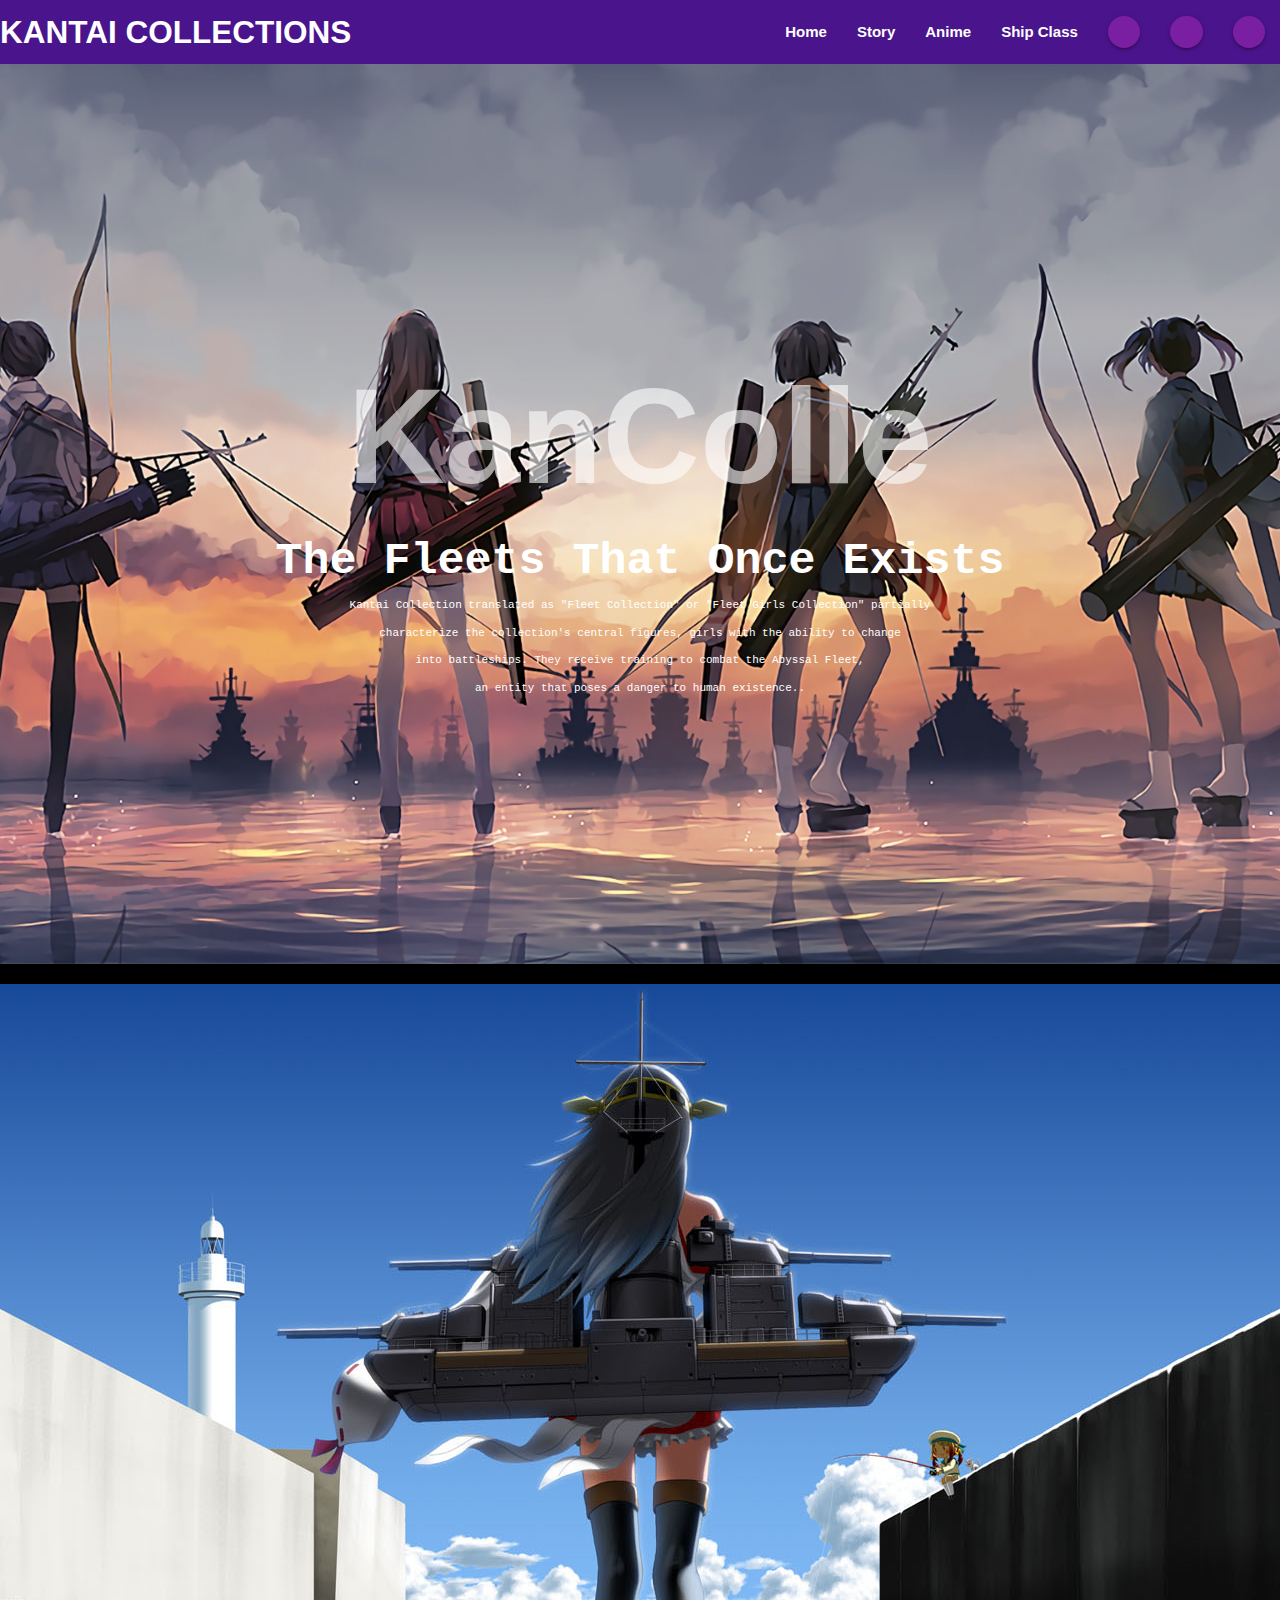
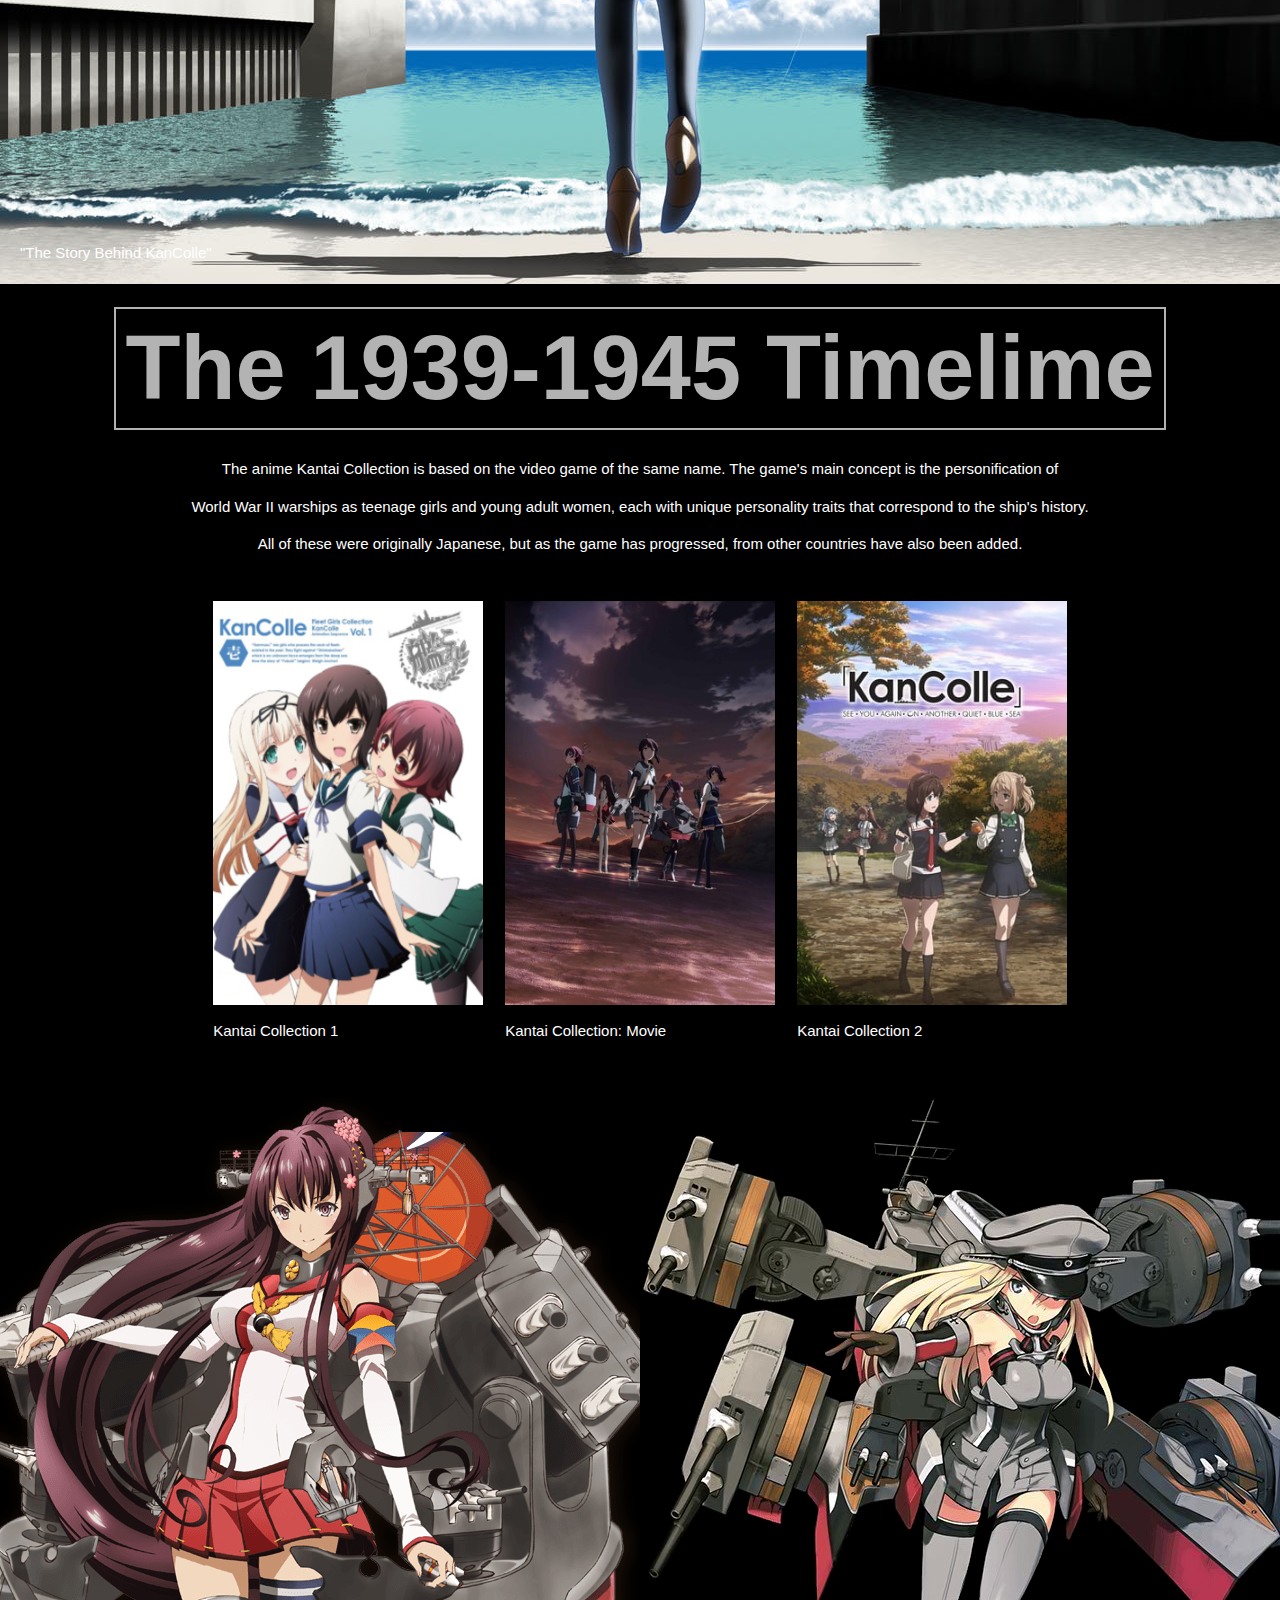
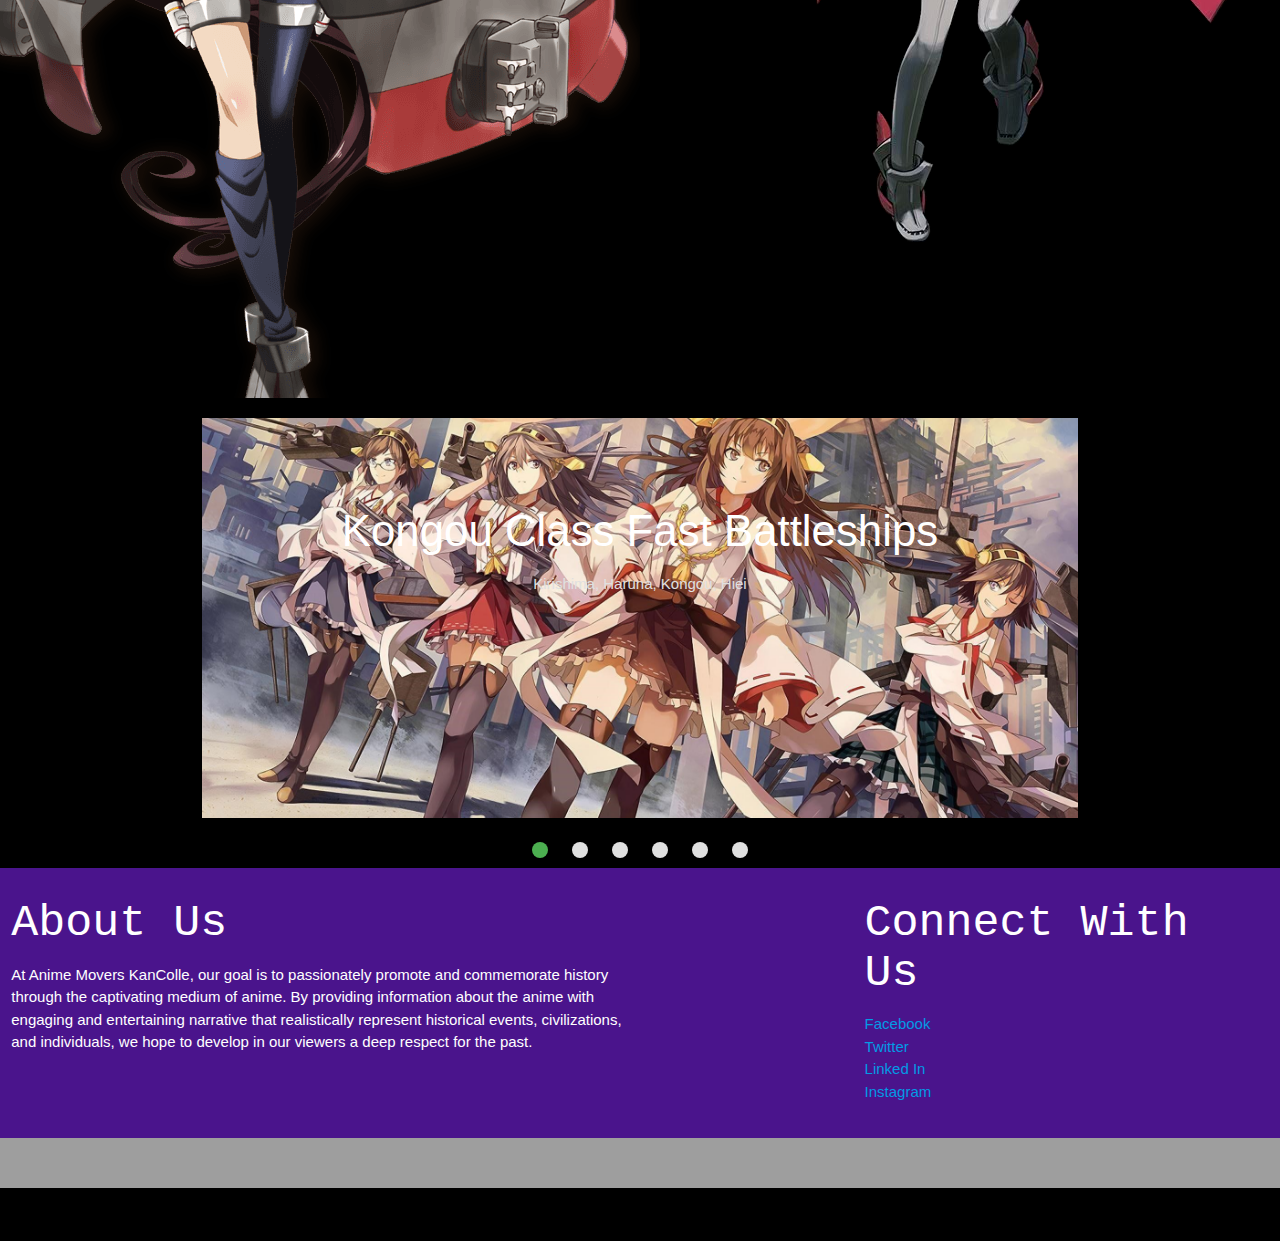
<file: index.html>
<html lang="en">
<head>
    <meta charset="UTF-8">
    <meta name="viewport" content="width=device-width, initial-scale=1.0">
    <!-- font awesome -->
    <link rel="stylesheet" href="https://use.fontawesome.com/releases/v5.0.13/css/all.css" 
    integrity="sha384-DNOHZ68U8hZfKXOrtjWvjxusGo9WQnrNx2sqG0tfsghAvtVlRW3tvkXWZh58N9jp" 
    crossorigin="anonymous">
    <!-- Compiled and minified CSS -->
    <link rel="stylesheet" href="css/materialize.min.css">
    <link rel="stylesheet" href="https://fonts.googleapis.com/icon?family=Material-Icons">
    <style>
      body {
        display: flex;
        min-height: 100vh;
        flex-direction: column;
      }
  
      main {
        flex: 1 0 auto;
      }
  
      body {
        background-color: rgb(0, 0, 0);
      }
  
      nav {
        background-color: #4A148C;
      }
  
      nav a {
        font-weight: bold;
        color: white;
      }
  
      .cover {
        background-image: url(img/kantai.jpg); 
        background-size: cover;
        background-position: center;
        height: 100%;
        width: 100%;
        display: flex;
        align-items: center;
        justify-content: center;
        text-align: center;
        color: white;
      
      }
      .parallax-container {
      
        height: 100%;
        width: 100%;
      }

      .parallax-text {
        position: absolute;
        bottom: 20px;
        left: 20px;
        color: white;
        font-size: 15px;
      }

      .white-text-with-border {
        color: #fff; 
        border: 2px solid #fff; 
        padding: 10px; 
        display: inline-block;
        text-align: center;

      }

      h1 {
        font-size: 9rem;
        font-weight: bold;
        opacity: 0.6;
       
      } 
      h4 {
        font-size: 6rem;
        font-weight: bold;
        opacity: 0.7;
      
      }

      h5 {
        font-size: 3rem;
        font-weight: bold;
        font-family: 'Brush Script MT', monospace;
      
      }

      h6 {
        font-size: 3rem;
        font-family: 'Brush Script MT', monospace;
      
      }

      .paragraph {
        font-size: 11px;
        font-family: 'Georgia (serif)', monospace;
   
      }
  
      .container {
        padding-top: 10px;
        padding: 10px;
        padding-bottom: 10px;
        display: flex;
        align-items: center;
        justify-content: center;
        
      }

      .split-screen {
        display: flex;
        height: 100vh;
      
      }

      .left-side,
      .right-side {
        flex: 1;
       overflow: hidden;

      }

      .slider {
        width: 1000px;
        
      }

      .slider img {
        width: 925px;
        height: auto;
      }

    </style>
  </head>
  
  <body>
    <!-- Navbar -->
    <nav>
      <div class="nav-wrapper">

        <a href="#" class="brand-logo ">KANTAI COLLECTIONS</a>
        <a href="#" class="sidenav-trigger" data-target="mobile-menu">
            <i class="material-icons">menu</i>
        <ul class="right hide-on-med-and-down">
          <li><a href="#">Home</a></li>
          <li><a href="#">Story</a></li>
          <li><a href="#">Anime</a></li>
          <li><a href="#">Ship Class</a></li>
          <li><a href="#" class="tooltipped btn-floating btn-small purple darken-2" data-tooltipped="Instagram">
              <i class="fab fa-instagram"></i>
          </a></li>
          <li><a href="#" class="tooltipped btn-floating btn-small purple darken-2" data-tooltipped="Facebook">
              <i class="fab fa-facebook"></i>
          </a></li>
          <li><a href="#" class="tooltipped btn-floating btn-small purple darken-2" data-tooltipped="Twitter">
              <i class="fab fa-twitter"></i>
          </a></li>

        </ul>
      </div>
    </nav>
  
    <!-- Mobile Menu -->
    <ul class="sidenav" id="mobile-menu">
      <li><a href="#">Home</a></li>
      <li><a href="#">Story</a></li>
      <li><a href="#">Anime</a></li>
      <li><a href="#">Ship Class</a></li>
    </ul>
  
    <!-- Cover -->
    <div class="cover">
      <div class="col s12 center-align">
        <h1>KanColle</h1>
        <h5>The Fleets That Once Exists</h5>
        <!-- Paragraph -->
        <p class="paragraph">Kantai Collection translated as "Fleet Collection" or "Fleet Girls Collection" partially</p>
        <p class="paragraph">characterize the collection's central figures, girls with the ability to change</p>
        <p class="paragraph">into battleships. They receive training to combat the Abyssal Fleet,</p>
        <p class="paragraph">an entity that poses a danger to human existence..</p>
      </div>
    </div>

    <!-- Parallax -->
    <div class="container"></div>
    <div class="parallax-container">
      <div class="parallax">
        
        <img src="img/parallax.jpg" alt="Parallax Image">
      </div>
      
      <div class="parallax-text">"The Story Behind KanColle"</div>
    </div>
  </div>

  <div class="row">
    <h4 class="white-text-with-border center-align"> The 1939-1945 Timelime</h4>
    <p class="white-text center-align">The anime Kantai Collection is based on the video game of the same name. The game's main concept is the personification of</p>
    <p class="white-text center-align">World War II warships as teenage girls and young adult women, each with unique personality traits that correspond to the ship's history.</p>
    <p class="white-text center-align">All of these were originally Japanese, but as the game has progressed, from other countries have also been added.</p>
  </div>

    <div class="container">
      <div class="row">
        <div class="col s4">
         
          <img class="responsive-img" src="img/split1_1.jpg" alt="Image 1">
          <p class="white-text text-darken-2">Kantai Collection 1</p>
        </div>
        <div class="col s4">
          
          <img class="responsive-img" src="img/split1_2.jpg" alt="Image 2">
          <p class="white-text text-darken-2">Kantai Collection: Movie</p>
        </div>
        <div class="col s4">
          
          <img class="responsive-img" src="img/split1_3.jpg" alt="Image 3">
          <p class="white-text text-darken-2">Kantai Collection 2</p>
              </div>
          </div>
      </div>  

      <div class="container">
        <div class="split-screen">
          <div class="left-side">
            <!-- Image for the left side -->
            <img src="img/yamato.png" alt="Left Image">
          </div>
          <div class="right-side">
            <!-- Image for the right side -->
            <img src="img/bismarck.png" alt="Right Image">
          </div>
        </div>
      </div>

      <!-- Classes Slides -->
      <div class="container">
        <div class="slider">
          <ul class="slides">
            <li>
              <img src="img/kongou-class.jpg" alt="Class 1">
              <div class="caption center-align">
                <h3>Kongou Class Fast Battleships</h3>
                <p>Kirishima, Haruna, Kongou, Hiei</p>
              </div>
            </li>
            <li>
              <img src="img/akatsuki-class.jpg" alt="Class 2">
              <div class="caption left-align">
                <h3>Akatsuki Class Destroyers</h3>
                <p>Inazuma, Ikazuchi, Hibiki, Akatsuki</p>
              </div>
            </li>
            <li>
              <img src="img/sendai-class.jpg" alt="Class 3">
              <div class="caption right-align">
                <h3>Sendai Class Light Cruisers</h3>
                <p>Jintsu, Sendai, Naka</p>
              </div>
            </li>
            <li>
              <img src="img/nagato-class.jpg" alt="Class 4">
              <div class="caption left-align">
                <h3>Nagato Class Battleships</h3>
                <p>Nagato, Mutsu</p>
              </div>
            </li>
            <li>
              <img src="img/shoukaku-class.jpg" alt="Class 5">
              <div class="caption left-align">
                <h3>Shoukaku Class Armored Carriers</h3>
                <p>Zaikaku, Shoukaku</p>
              </div>
            </li>
            <li>
              <img src="img/akagiandkaga-class.jpg" alt="Class 6">
              <div class="caption left-align">
                <h3>Akagi & Kaga Class Standard Carriers</h3>
                <p>Akagi, Kaga</p>
              </div>
            </li>
          </ul>
        </div>
      </div>  

      <footer class="page-footer purple darken-4">
        <div class="row">
            <div class="col s12 l6">
                <h6>About Us</h6>
                <p>At Anime Movers KanColle, our goal is to passionately promote and 
                    commemorate history through the captivating medium of anime. 
                    By providing information about the anime with engaging and entertaining 
                    narrative that realistically represent historical events, civilizations, 
                    and individuals, we hope to develop in our viewers a deep respect for the past.</p>
            </div>
            <div class="col s12 l4 offset-l2">
                <h6>Connect With Us</h6>
                <ul>
                    <li><a href="#">Facebook</a></li>
                    <li><a href="#">Twitter</a></li>
                    <li><a href="#" >Linked In</a></li>
                    <li><a href="#">Instagram</a></li>
                </ul>

            </div>

        </div>

        <div class="footer-copyright grey text-darken-4">

        </div>

    </footer>
    
      
    <p>The Fleets That Once Exists</p>
    </main>
    <script src="js/jquery.js"></script>
    <!-- Compiled and minified JavaScript -->
    <script src="js/materialize.min.js"></script>

    <script>
      document.addEventListener('DOMContentLoaded', function() {
        var elems = document.querySelectorAll('.parallax');
        var instances = M.Parallax.init(elems);
        var elems = document.querySelectorAll('.slider');
        var instances = M.Slider.init(elems, {
          indicators: true, 
          duration: 500,      
          interval: 2000      
        });
      });
    </script>


</body>
</html>
</file>
